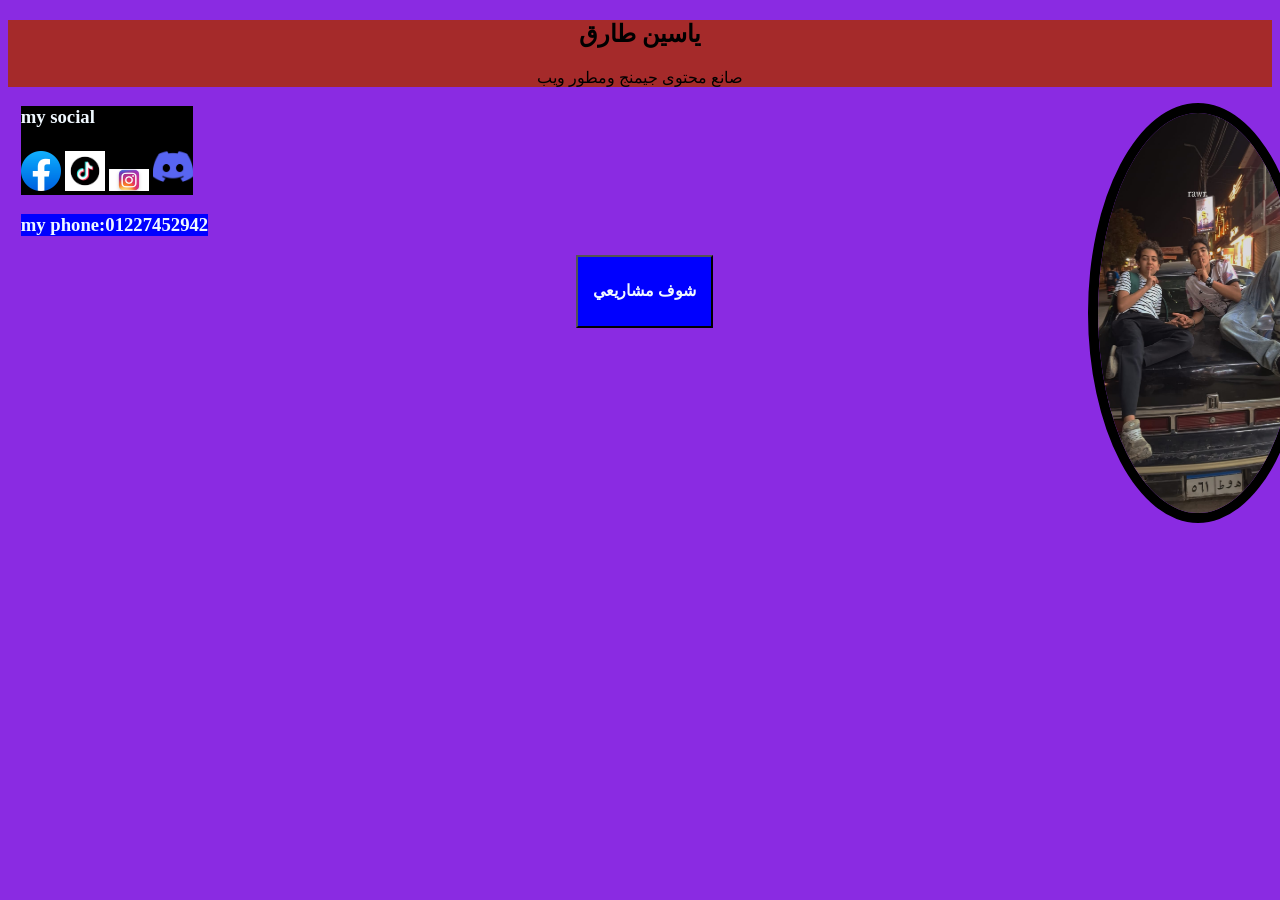
<file: index.html>
<!DOCTYPE html>
 <html lang="ar">
    <head>
       <meta charset="UTF-8">
        <title>
            website of yassin
        </title>
        <meta name="description" content="this is our gaming discord server">
       <link rel="stylesheet" href="style.css">
      </head>
    
    <body>
        <div class="container">
            
                <div class="welcome">
                   <h2> ياسين طارق</h2>
                  <p>  صانع محتوى جيمنج ومطور ويب</p>
                </div>
                <div class="logo"><img src="images/sona and dodo.jpeg" alt=""></div>
            
            <div class="my-social">
                <h3>my social</h3>
                <a href="https://www.facebook.com/share/18Hv6sEsms/" target="_blank"> <img src="images/facebook.jpeg" alt="face"></a>
                <a href="https://www.tiktok.com/@sonsonx00?is_from_webapp=1&sender_device=pc" target="_blank"> <img src="images/tik.jpeg" alt="tikok"></a>
                <a href="https://www.instagram.com/yaseen_tarek76?igsh=MThubmI3MG1maGo3ZA==" target="_blank"> <img src="images/insta.jpeg" alt="tiktok"></a>
                <a href="https://discord.gg/344AwbpKF" target="_blank"> <img src="images/dis.jpeg" alt="tiktok"></a>
            </div>
            <div class="contact">
                <h3>my phone:01227452942</h3>
            </div>
            <div class="look">
                <a href="guide.html" target="_blank"><button><h3>شوف مشاريعي</h3></button></a>
            </div>
        </div>
    </body>
</file>
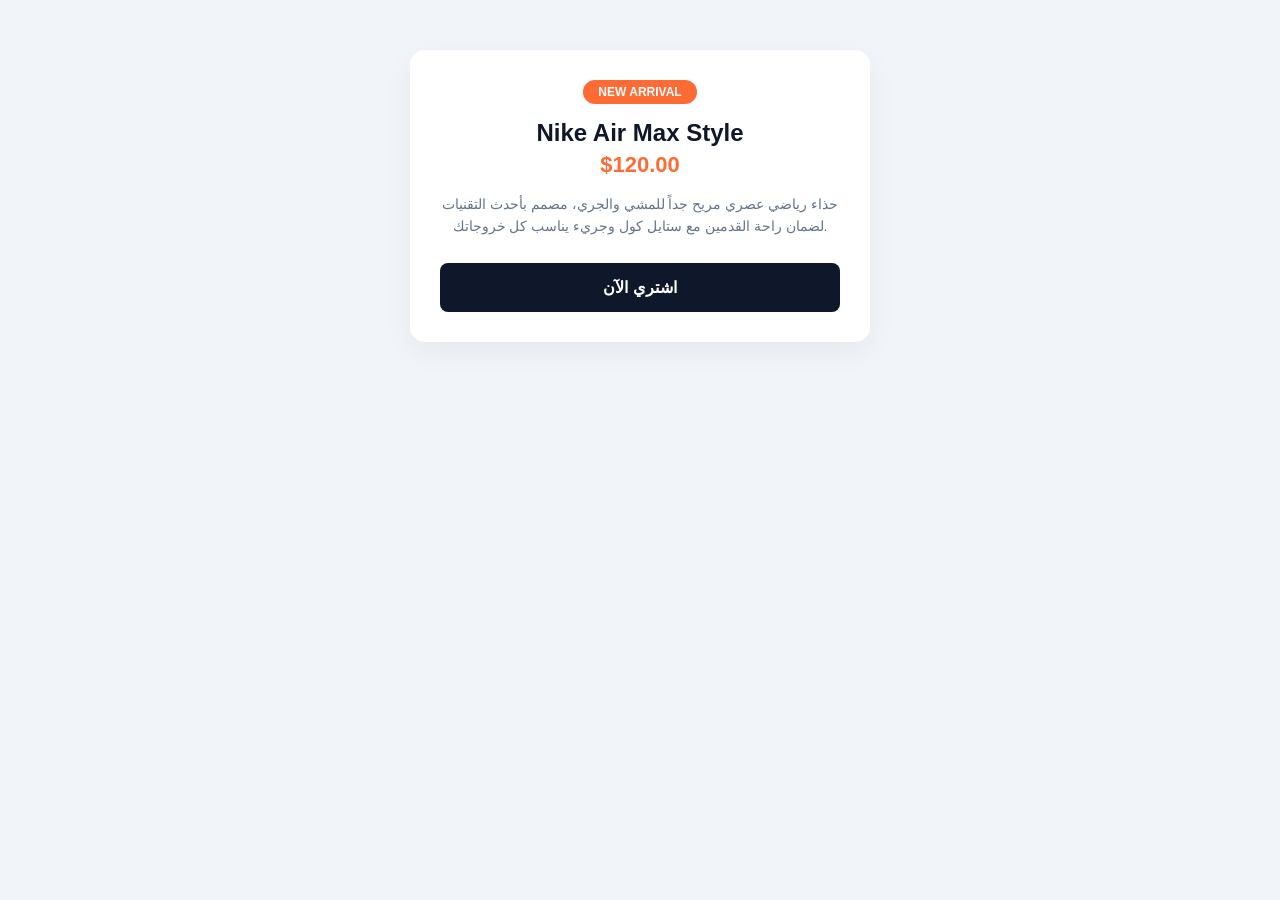
<file: guide.html>
<!DOCTYPE html>
<html lang="ar">
<head>
    <meta charset="UTF-8">
    <title>Sonson Sneakers Store</title>
    <style>
        body {
            background-color: #f1f5f9;
            color: #1e293b;
            font-family: sans-serif;
            margin: 0;
            padding: 50px 20px;
            display: flex;
            justify-content: center;
        }
        .product-card {
            width: 400px;
            background-color: #ffffff;
            padding: 30px;
            border-radius: 15px;
            box-shadow: 0 10px 30px rgba(0,0,0,0.05);
            text-align: center;
        }
        .tag {
            display: inline-block;
            background-color: #ff6b35;
            color: white;
            padding: 5px 15px;
            font-size: 12px;
            font-weight: bold;
            border-radius: 20px;
            text-transform: uppercase;
        }
        .product-title {
            font-size: 24px;
            margin: 15px 0 5px 0;
            color: #0f172a;
        }
        .price {
            font-size: 22px;
            color: #ff6b35;
            font-weight: bold;
            margin-bottom: 15px;
        }
        .description {
            color: #64748b;
            font-size: 14px;
            line-height: 1.6;
            margin-bottom: 25px;
        }
        .btn-buy {
            display: block;
            background-color: #0f172a;
            color: white;
            padding: 15px;
            text-decoration: none;
            font-weight: bold;
            border-radius: 8px;
            transition: 0.3s;
        }
        .btn-buy:hover {
            background-color: #ff6b35;
        }
    </style>
</head>
<body>

    <div class="product-card">
        <span class="tag">New Arrival</span>
        <h2 class="product-title">Nike Air Max Style</h2>
        <div class="price">$120.00</div>
        <p class="description">حذاء رياضي عصري مريح جداً للمشي والجري، مصمم بأحدث التقنيات لضمان راحة القدمين مع ستايل كول وجريء يناسب كل خروجاتك.</p>
        <a href="#" class="btn-buy">اشتري الآن</a>
    </div>

</body>
</file>
<file: style.css>
body{
    background-color: blueviolet;
}
.welcome{
    text-align: center;
    background-color: brown;
    
}
.logo img{
    width: 200px;
    height: 400px;
    left: 85%;
    position: absolute;
    border:10px solid black ;
    border-radius: 60%;
}
.my-social{
    color: aliceblue;
    position: relative;
    width: fit-content;
    background-color: black;
    left: 1%;
}
.my-social img{
    width: 40px;
    background-color: black;
}
.contact{
    position: relative;
     left: 1%;
     background-color: blue;
     width: fit-content;
     color: aliceblue;
}
.look button{
    position:absolute ;
    text-align: center;
    left: 45%;
    padding: 10px 15px;
    background-color: blue;
    color: aliceblue;
    
}
</file>
